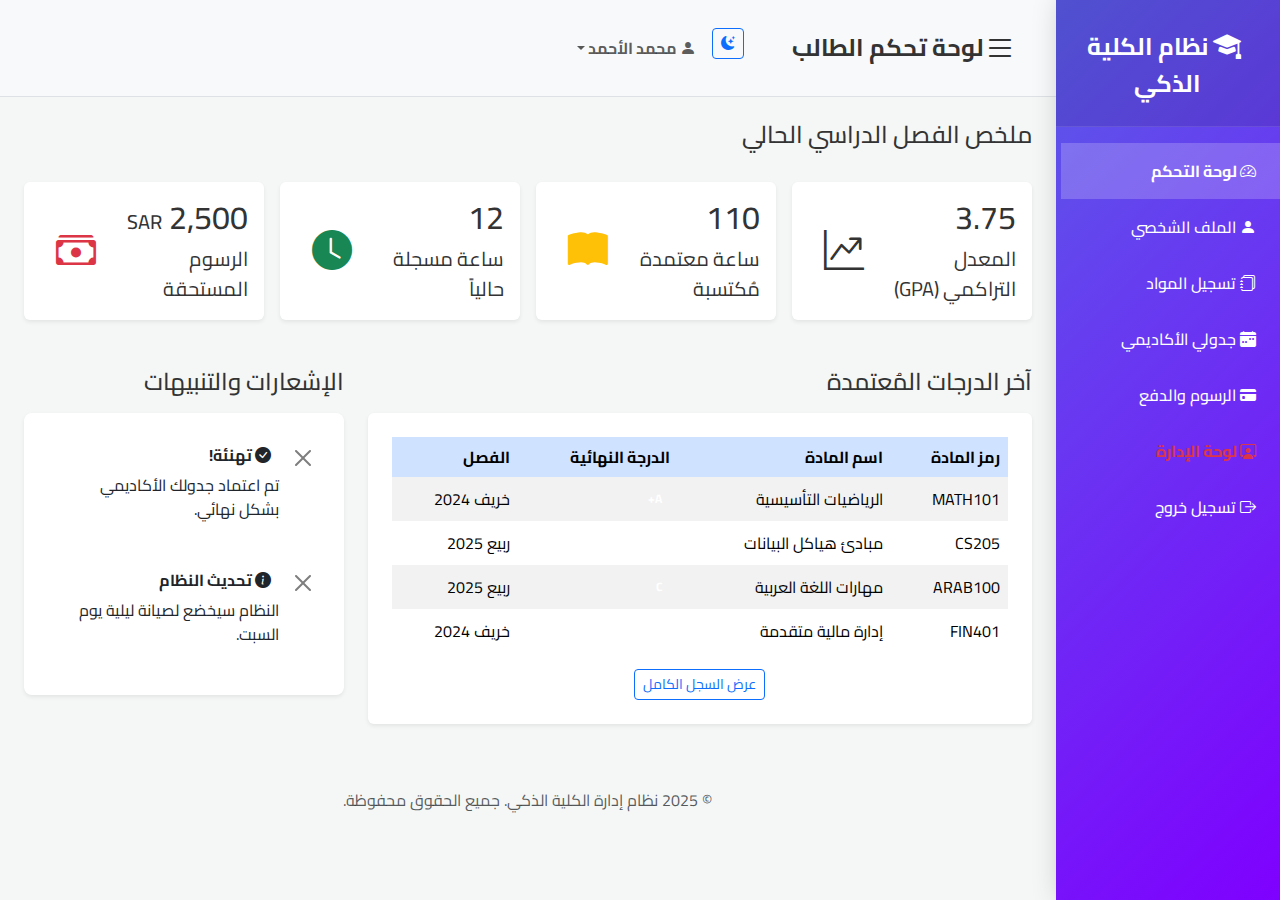
<file: Front-End/index.html>
<!DOCTYPE html>
<html lang="ar" dir="rtl" data-bs-theme="light">
<head>
    <meta charset="UTF-8">
    <meta name="viewport" content="width=device-width, initial-scale=1.0">
    <title>لوحة تحكم الطالب - النسخة الاحترافية</title>
    
    <link href="https://fonts.googleapis.com/css2?family=Cairo:wght@400;700&display=swap" rel="stylesheet">
    
    <link href="https://cdn.jsdelivr.net/npm/bootstrap@5.3.3/dist/css/bootstrap.min.css" rel="stylesheet">
    <link rel="stylesheet" href="https://cdn.jsdelivr.net/npm/bootstrap-icons@1.11.3/font/bootstrap-icons.min.css">
    <link rel="stylesheet" href="static/css/style.css">
</head>
<body>

    <div class="d-flex" id="wrapper">

        <div class="sidebar-wrapper animate__animated animate__fadeInLeft" id="sidebar-wrapper">
            <div class="sidebar-heading text-center py-4 primary-color fw-bold border-bottom">
                <i class="bi bi-mortarboard-fill fs-3 me-2"></i> نظام الكلية الذكي
            </div>
            <div class="list-group list-group-flush my-3">
                <a href="index.html" class="list-group-item list-group-item-action active py-3 ripple" aria-current="true">
                    <i class="bi bi-speedometer2 me-2"></i> لوحة التحكم
                </a>
                <a href="profile.html" class="list-group-item list-group-item-action py-3 ripple">
                    <i class="bi bi-person-fill me-2"></i> الملف الشخصي
                </a>
                <a href="catalog.html" class="list-group-item list-group-item-action py-3 ripple">
                    <i class="bi bi-journals me-2"></i> تسجيل المواد
                </a>
                <a href="schedule.html" class="list-group-item list-group-item-action py-3 ripple">
                    <i class="bi bi-calendar-week-fill me-2"></i> جدولي الأكاديمي
                </a>
                <a href="payment.html" class="list-group-item list-group-item-action py-3 ripple">
                    <i class="bi bi-credit-card-fill me-2"></i> الرسوم والدفع
                </a>
                <a href="management.html" class="list-group-item list-group-item-action py-3 ripple text-danger fw-bold">
                    <i class="bi bi-person-workspace me-2"></i> لوحة الإدارة
                </a>
                <a href="#" class="list-group-item list-group-item-action py-3 ripple" onclick="logout()">
                    <i class="bi bi-box-arrow-right me-2"></i> تسجيل خروج
                </a>
            </div>
        </div>
        
        <div id="page-content-wrapper">
            <nav class="navbar navbar-expand-lg navbar-light bg-light py-4 px-4 border-bottom">
                <div class="d-flex align-items-center">
                    <i class="bi bi-list primary-color fs-2 me-3" id="menu-toggle"></i>
                    <h2 class="fs-4 mb-0 fw-bold">لوحة تحكم الطالب</h2>
                </div>

                <div class="collapse navbar-collapse" id="navbarSupportedContent">
                    <ul class="navbar-nav ms-auto mb-2 mb-lg-0">
                        <li class="nav-item">
                            <button class="btn btn-sm btn-outline-primary me-2" id="theme-toggle">
                                <i class="bi bi-moon-stars-fill"></i>
                            </button>
                        </li>
                        <li class="nav-item dropdown">
                            <a class="nav-link dropdown-toggle second-text fw-bold" href="#" id="navbarDropdown"
                                role="button" data-bs-toggle="dropdown" aria-expanded="false">
                                <i class="bi bi-person-fill me-2"></i> محمد الأحمد
                            </a>
                            <ul class="dropdown-menu dropdown-menu-end" aria-labelledby="navbarDropdown">
                                <li><a class="dropdown-item" href="profile.html">الملف الشخصي</a></li>
                                <li><a class="dropdown-item" href="management.html">لوحة الإدارة</a></li>
                                <li><a class="dropdown-item" href="#" onclick="logout()">تسجيل خروج</a></li>
                            </ul>
                        </li>
                    </ul>
                </div>
            </nav>

            <div class="container-fluid px-4">
                
                <h3 class="fs-4 mt-4 mb-3 primary-color">ملخص الفصل الدراسي الحالي</h3>

                <div class="row g-3 my-2">
                    <div class="col-md-3">
                        <div class="p-3 bg-white shadow-sm d-flex justify-content-around align-items-center rounded">
                            <div>
                                <h3 class="fs-2">3.75</h3>
                                <p class="fs-5 mb-0">المعدل التراكمي (GPA)</p>
                            </div>
                            <i class="bi bi-graph-up-arrow fs-1 primary-color p-3"></i>
                        </div>
                    </div>

                    <div class="col-md-3">
                        <div class="p-3 bg-white shadow-sm d-flex justify-content-around align-items-center rounded">
                            <div>
                                <h3 class="fs-2">110</h3>
                                <p class="fs-5 mb-0">ساعة معتمدة مُكتسبة</p>
                            </div>
                            <i class="bi bi-book-fill fs-1 text-warning p-3"></i>
                        </div>
                    </div>

                    <div class="col-md-3">
                        <div class="p-3 bg-white shadow-sm d-flex justify-content-around align-items-center rounded">
                            <div>
                                <h3 class="fs-2">12</h3>
                                <p class="fs-5 mb-0">ساعة مسجلة حالياً</p>
                            </div>
                            <i class="bi bi-clock-fill fs-1 text-success p-3"></i>
                        </div>
                    </div>

                    <div class="col-md-3">
                        <div class="p-3 bg-white shadow-sm d-flex justify-content-around align-items-center rounded">
                            <div>
                                <h3 class="fs-2">2,500 <span class="fs-5">SAR</span></h3>
                                <p class="fs-5 mb-0">الرسوم المستحقة</p>
                            </div>
                            <i class="bi bi-cash-stack fs-1 text-danger p-3"></i>
                        </div>
                    </div>
                </div>

                <div class="row my-5">
                    
                    <div class="col-lg-8">
                        <h3 class="fs-4 mb-3 primary-color">آخر الدرجات المُعتمدة</h3>
                        <div class="table-responsive bg-white rounded shadow-sm p-4">
                            <table class="table table-hover table-striped table-borderless align-middle">
                                <thead class="table-primary">
                                    <tr>
                                        <th scope="col">رمز المادة</th>
                                        <th scope="col">اسم المادة</th>
                                        <th scope="col">الدرجة النهائية</th>
                                        <th scope="col">الفصل</th>
                                    </tr>
                                </thead>
                                <tbody>
                                    <tr>
                                        <td>MATH101</td>
                                        <td>الرياضيات التأسيسية</td>
                                        <td>
                                            <span class="badge bg-success-gradient p-2">A+</span>
                                        </td>
                                        <td>خريف 2024</td>
                                    </tr>
                                    <tr>
                                        <td>CS205</td>
                                        <td>مبادئ هياكل البيانات</td>
                                        <td>
                                            <span class="badge bg-warning-gradient p-2">B-</span>
                                        </td>
                                        <td>ربيع 2025</td>
                                    </tr>
                                    <tr>
                                        <td>ARAB100</td>
                                        <td>مهارات اللغة العربية</td>
                                        <td>
                                            <span class="badge bg-danger-gradient p-2">C</span>
                                        </td>
                                        <td>ربيع 2025</td>
                                    </tr>
                                    <tr>
                                        <td>FIN401</td>
                                        <td>إدارة مالية متقدمة</td>
                                        <td>
                                            <span class="badge bg-primary-gradient p-2">A</span>
                                        </td>
                                        <td>خريف 2024</td>
                                    </tr>
                                </tbody>
                            </table>
                            <div class="text-center mt-3">
                                <a href="profile.html#grades-history" class="btn btn-sm btn-outline-primary">عرض السجل الكامل</a>
                            </div>
                        </div>
                    </div>

                    <div class="col-lg-4 mt-4 mt-lg-0">
                        <h3 class="fs-4 mb-3 primary-color">الإشعارات والتنبيهات</h3>
                        <div class="card shadow-sm border-0 rounded-3">
                            <div class="card-body p-3">
                                <div class="alert alert-success-glass alert-dismissible fade show" role="alert">
                                    <h6 class="alert-heading fw-bold"><i class="bi bi-check-circle-fill me-2"></i> تهنئة!</h6>
                                    تم اعتماد جدولك الأكاديمي بشكل نهائي.
                                    <button type="button" class="btn-close" data-bs-dismiss="alert" aria-label="Close"></button>
                                </div>
                                <div class="alert alert-info-glass alert-dismissible fade show" role="alert">
                                    <h6 class="alert-heading fw-bold"><i class="bi bi-info-circle-fill me-2"></i> تحديث النظام</h6>
                                    النظام سيخضع لصيانة ليلية يوم السبت.
                                    <button type="button" class="btn-close" data-bs-dismiss="alert" aria-label="Close"></button>
                                </div>
                            </div>
                        </div>
                    </div>
                </div>
            </div>
            
            <footer class="footer mt-auto py-3 text-center">
                <div class="container">
                    <span class="text-muted">© 2025 نظام إدارة الكلية الذكي. جميع الحقوق محفوظة.</span>
                </div>
            </footer>

        </div>
    </div>

    <script src="https://cdn.jsdelivr.net/npm/bootstrap@5.3.3/dist/js/bootstrap.bundle.min.js"></script>
    <script src="static/js/main.js"></script>
</body>
</html>
</file>
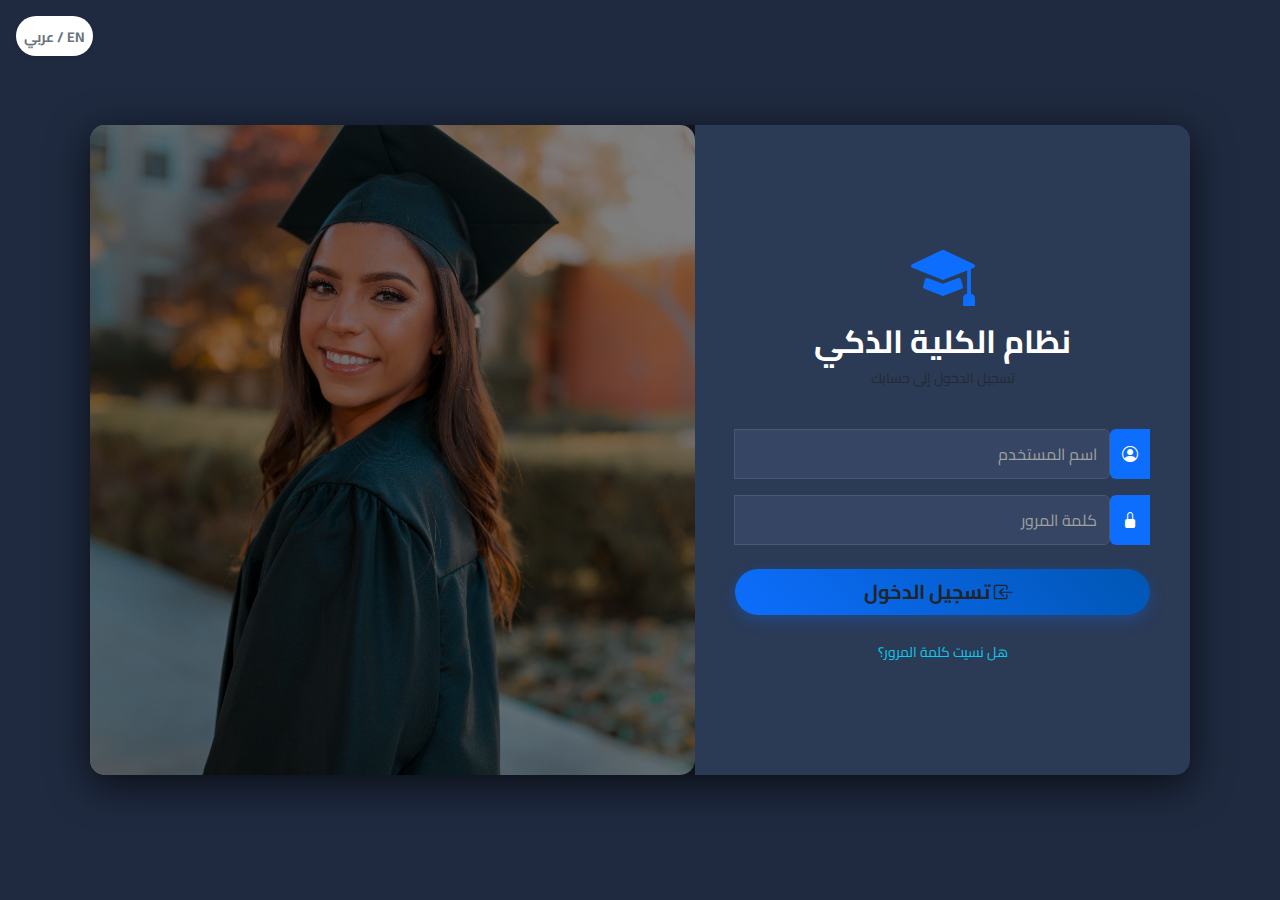
<file: Front-End/login.html>
<!DOCTYPE html>
<html lang="ar" dir="rtl">
<head>
    <meta charset="UTF-8">
    <meta name="viewport" content="width=device-width, initial-scale=1.0">
    <title>تسجيل الدخول - نظام الكلية الذكي</title>
    
    <link href="https://cdn.jsdelivr.net/npm/bootstrap@5.3.3/dist/css/bootstrap.min.css" rel="stylesheet">
    <link rel="stylesheet" href="https://cdn.jsdelivr.net/npm/bootstrap-icons@1.11.3/font/bootstrap-icons.min.css">
    
    <link href="https://fonts.googleapis.com/css2?family=Cairo:wght@400;700&display=swap" rel="stylesheet">
    
    <link rel="stylesheet" href="static/css/stylelogin.css">

    <link rel="icon" type="image/png" href="static/images/favicon.png"> 
</head>
<body>
    
    <div class="lang-toggle-btn position-absolute top-0 start-0 m-3 p-2 rounded-pill bg-white shadow-sm">
        <a href="#" class="text-secondary small fw-bold text-decoration-none">EN / عربي</a>
    </div>

    <div class="main-wrapper">
        
        <div class="login-panel dark-panel shadow-lg">
            
            <div class="logo-area text-center mb-4">
                <i class="bi bi-mortarboard-fill logo-icon display-3 primary-color-text"></i>
                <h1 class="app-name h2 fw-bold mt-2 text-white">نظام الكلية الذكي</h1>
                <p class="text-muted small">تسجيل الدخول إلى حسابك</p>
            </div>

            <form class="login-form" id="loginForm">
                
                <div class="input-group mb-3 custom-input-group">
                    <span class="input-group-text"><i class="bi bi-person-circle"></i></span>
                    <input type="text" class="form-control" id="username" placeholder="اسم المستخدم" required>
                </div>

                <div class="input-group mb-4 custom-input-group">
                    <span class="input-group-text"><i class="bi bi-lock-fill"></i></span>
                    <input type="password" class="form-control" id="passwordField" placeholder="كلمة المرور" required>
                </div>
                
                <div id="message" class="text-center mb-3 small fw-bold"></div>

                <button type="submit" class="btn btn-primary-gradient w-100 btn-lg rounded-pill login-btn">
                    <i class="bi bi-box-arrow-in-left me-2"></i> تسجيل الدخول
                </button>
            </form>
            
            <div class="footer-links mt-4 text-center">
                <a href="#" class="text-info small text-decoration-none">هل نسيت كلمة المرور؟</a>
            </div>
        </div>

        <div class="image-panel d-none d-md-flex">
            <div class="overlay-text">
               
            </div>
        </div>
    </div>

    <script src="https://cdn.jsdelivr.net/npm/bootstrap@5.3.3/dist/js/bootstrap.bundle.min.js"></script>
    <script src="static/js/login.js"></script>
</body>
</html>
</file>
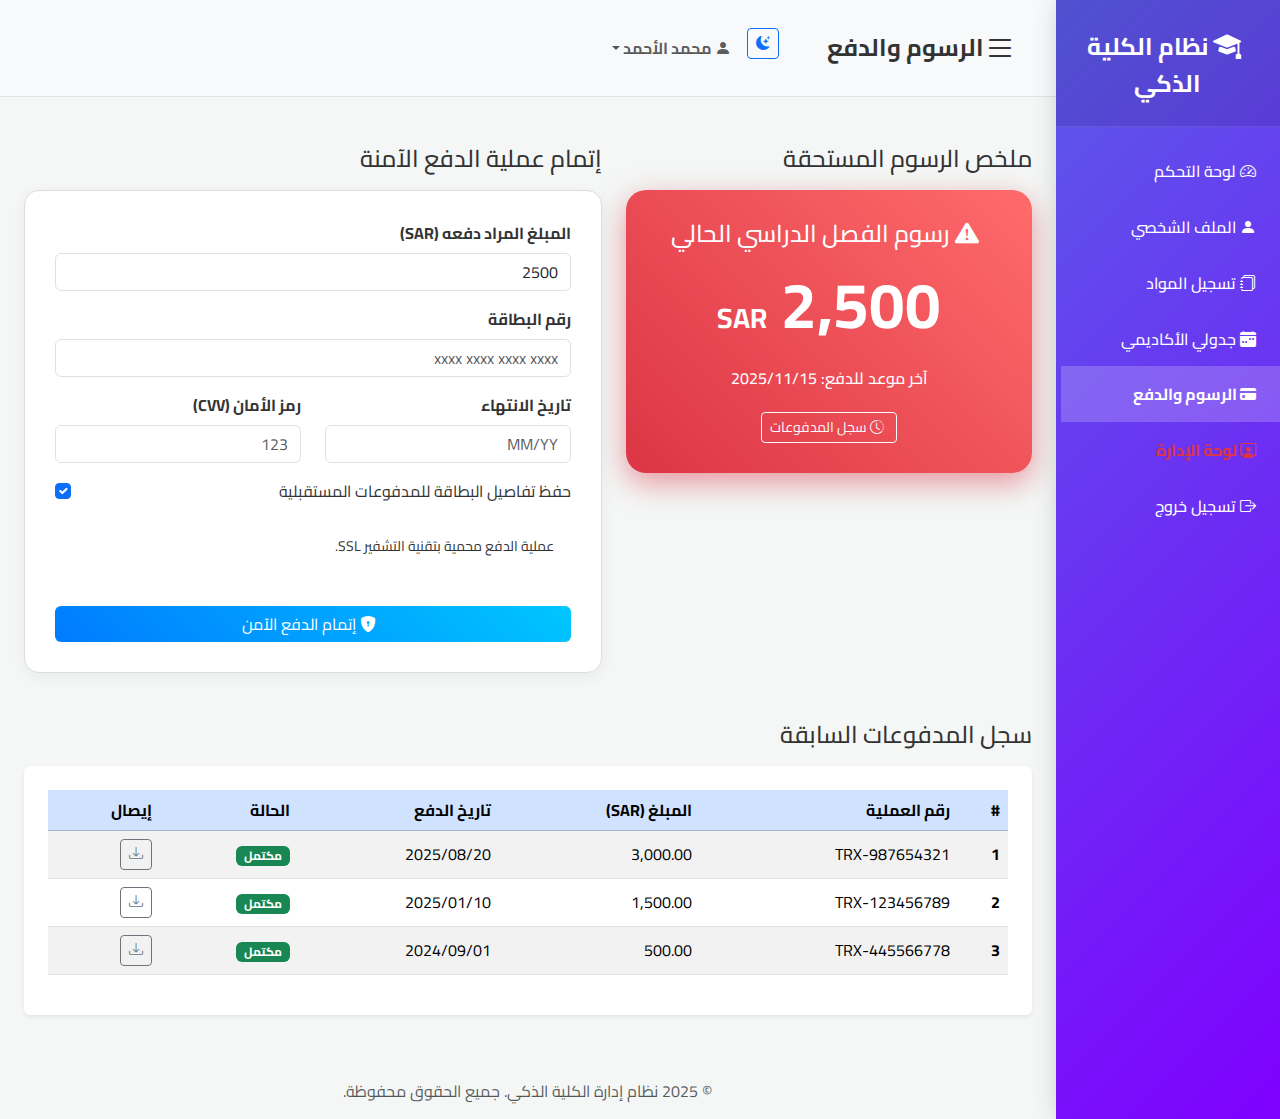
<file: Front-End/payment.html>
<!DOCTYPE html>
<html lang="ar" dir="rtl" data-bs-theme="light">
<head>
    <meta charset="UTF-8">
    <meta name="viewport" content="width=device-width, initial-scale=1.0">
    <title>الرسوم والدفع - نظام التسجيل</title>
    
    <link href="https://fonts.googleapis.com/css2?family=Cairo:wght@400;700&display=swap" rel="stylesheet">
    
    <link href="https://cdn.jsdelivr.net/npm/bootstrap@5.3.3/dist/css/bootstrap.min.css" rel="stylesheet">
    <link rel="stylesheet" href="https://cdn.jsdelivr.net/npm/bootstrap-icons@1.11.3/font/bootstrap-icons.min.css">
    <link rel="stylesheet" href="static/css/style.css">

    <style>
        /* CSS إضافي خاص بصفحة الدفع */
        .summary-box {
            background: linear-gradient(45deg, #dc3545, #ff6b6b); /* تدرج لوني للخلفية الحمراء/الوردية */
            color: white;
            border-radius: 20px;
            padding: 30px;
            text-align: center;
            box-shadow: 0 10px 30px rgba(220, 53, 69, 0.5);
            transition: all 0.3s ease;
        }
        .summary-box .amount {
            font-size: 4rem;
            font-weight: 700;
        }
        .payment-form-card {
            border: 1px solid #ddd;
            border-radius: 15px;
            padding: 30px;
            box-shadow: 0 4px 15px rgba(0, 0, 0, 0.05);
        }
        .btn-primary-gradient {
            background-image: linear-gradient(45deg, #007bff, #00c6ff);
            border: none;
            color: white;
            transition: all 0.3s ease;
        }
        .btn-primary-gradient:hover {
            opacity: 0.9;
            transform: translateY(-2px);
        }
    </style>
</head>
<body>

    <div class="d-flex" id="wrapper">

        <div class="sidebar-wrapper animate__animated animate__fadeInLeft" id="sidebar-wrapper">
            <div class="sidebar-heading text-center py-4 primary-color fw-bold border-bottom">
                <i class="bi bi-mortarboard-fill fs-3 me-2"></i> نظام الكلية الذكي
            </div>
            <div class="list-group list-group-flush my-3">
                <a href="index.html" class="list-group-item list-group-item-action py-3 ripple" aria-current="true">
                    <i class="bi bi-speedometer2 me-2"></i> لوحة التحكم
                </a>
                <a href="profile.html" class="list-group-item list-group-item-action py-3 ripple">
                    <i class="bi bi-person-fill me-2"></i> الملف الشخصي
                </a>
                <a href="catalog.html" class="list-group-item list-group-item-action py-3 ripple">
                    <i class="bi bi-journals me-2"></i> تسجيل المواد
                </a>
                <a href="schedule.html" class="list-group-item list-group-item-action py-3 ripple">
                    <i class="bi bi-calendar-week-fill me-2"></i> جدولي الأكاديمي
                </a>
                <a href="payment.html" class="list-group-item list-group-item-action active py-3 ripple">
                    <i class="bi bi-credit-card-fill me-2"></i> الرسوم والدفع
                </a>
                <a href="management.html" class="list-group-item list-group-item-action py-3 ripple text-danger fw-bold">
                    <i class="bi bi-person-workspace me-2"></i> لوحة الإدارة
                </a>
                <a href="#" class="list-group-item list-group-item-action py-3 ripple" onclick="logout()">
                    <i class="bi bi-box-arrow-right me-2"></i> تسجيل خروج
                </a>
            </div>
        </div>
        
        <div id="page-content-wrapper">
            <nav class="navbar navbar-expand-lg navbar-light bg-light py-4 px-4 border-bottom">
                <div class="d-flex align-items-center">
                    <i class="bi bi-list primary-color fs-2 me-3" id="menu-toggle"></i>
                    <h2 class="fs-4 mb-0 fw-bold">الرسوم والدفع</h2>
                </div>

                <div class="collapse navbar-collapse" id="navbarSupportedContent">
                    <ul class="navbar-nav ms-auto mb-2 mb-lg-0">
                        <li class="nav-item">
                            <button class="btn btn-sm btn-outline-primary me-2" id="theme-toggle">
                                <i class="bi bi-moon-stars-fill"></i>
                            </button>
                        </li>
                        <li class="nav-item dropdown">
                            <a class="nav-link dropdown-toggle second-text fw-bold" href="#" id="navbarDropdown"
                                role="button" data-bs-toggle="dropdown" aria-expanded="false">
                                <i class="bi bi-person-fill me-2"></i> محمد الأحمد
                            </a>
                            <ul class="dropdown-menu dropdown-menu-end" aria-labelledby="navbarDropdown">
                                <li><a class="dropdown-item" href="profile.html">الملف الشخصي</a></li>
                                <li><a class="dropdown-item" href="management.html">لوحة الإدارة</a></li>
                                <li><a class="dropdown-item" href="#" onclick="logout()">تسجيل خروج</a></li>
                            </ul>
                        </li>
                    </ul>
                </div>
            </nav>

            <div class="container-fluid px-4">
                
                <div class="row g-4 my-4">
                    
                    <div class="col-lg-5">
                        <h3 class="fs-4 mb-3 primary-color">ملخص الرسوم المستحقة</h3>
                        <div class="summary-box">
                            <p class="h4 mb-2"><i class="bi bi-exclamation-triangle-fill me-2"></i> رسوم الفصل الدراسي الحالي</p>
                            <div class="amount">2,500 <span class="fs-3">SAR</span></div>
                            <p class="h6 mt-3">آخر موعد للدفع: 2025/11/15</p>
                            <a href="#payment-history" class="btn btn-sm btn-outline-light mt-3"><i class="bi bi-clock-history me-1"></i> سجل المدفوعات</a>
                        </div>
                    </div>

                    <div class="col-lg-7">
                        <h3 class="fs-4 mb-3 primary-color">إتمام عملية الدفع الآمنة</h3>
                        <div class="payment-form-card bg-white">
                            <form id="paymentForm">
                                <div class="mb-3">
                                    <label for="amountToPay" class="form-label fw-bold">المبلغ المراد دفعه (SAR)</label>
                                    <input type="number" class="form-control" id="amountToPay" value="2500" min="50" step="50" required>
                                </div>
                                <div class="mb-3">
                                    <label for="cardNumber" class="form-label fw-bold">رقم البطاقة</label>
                                    <input type="text" class="form-control" id="cardNumber" placeholder="xxxx xxxx xxxx xxxx" maxlength="19" required>
                                </div>
                                <div class="row">
                                    <div class="col-md-6 mb-3">
                                        <label for="expiryDate" class="form-label fw-bold">تاريخ الانتهاء</label>
                                        <input type="text" class="form-control" id="expiryDate" placeholder="MM/YY" maxlength="5" required>
                                    </div>
                                    <div class="col-md-6 mb-3">
                                        <label for="cvv" class="form-label fw-bold">رمز الأمان (CVV)</label>
                                        <input type="text" class="form-control" id="cvv" placeholder="123" maxlength="4" required>
                                    </div>
                                </div>
                                <div class="mb-3 form-check">
                                    <input type="checkbox" class="form-check-input" id="saveCard" checked>
                                    <label class="form-check-label" for="saveCard">حفظ تفاصيل البطاقة للمدفوعات المستقبلية</label>
                                </div>
                                <div class="alert alert-info-glass small" role="alert">
                                    عملية الدفع محمية بتقنية التشفير SSL.
                                </div>
                                <button type="submit" class="btn btn-primary-gradient w-100 mt-3" id="payButton">
                                    <i class="bi bi-shield-lock-fill me-2"></i> إتمام الدفع الآمن
                                </button>
                            </form>
                        </div>
                    </div>
                </div>

                <div class="row my-5" id="payment-history">
                    <h3 class="fs-4 mb-3 primary-color">سجل المدفوعات السابقة</h3>
                    <div class="col-12">
                        <div class="table-responsive bg-white rounded shadow-sm p-4">
                            <table class="table table-hover table-striped align-middle">
                                <thead class="table-primary">
                                    <tr>
                                        <th scope="col">#</th>
                                        <th scope="col">رقم العملية</th>
                                        <th scope="col">المبلغ (SAR)</th>
                                        <th scope="col">تاريخ الدفع</th>
                                        <th scope="col">الحالة</th>
                                        <th scope="col">إيصال</th>
                                    </tr>
                                </thead>
                                <tbody>
                                    <tr>
                                        <th scope="row">1</th>
                                        <td>TRX-987654321</td>
                                        <td>3,000.00</td>
                                        <td>2025/08/20</td>
                                        <td><span class="badge bg-success">مكتمل</span></td>
                                        <td><button class="btn btn-sm btn-outline-secondary"><i class="bi bi-download"></i></button></td>
                                    </tr>
                                    <tr>
                                        <th scope="row">2</th>
                                        <td>TRX-123456789</td>
                                        <td>1,500.00</td>
                                        <td>2025/01/10</td>
                                        <td><span class="badge bg-success">مكتمل</span></td>
                                        <td><button class="btn btn-sm btn-outline-secondary"><i class="bi bi-download"></i></button></td>
                                    </tr>
                                    <tr>
                                        <th scope="row">3</th>
                                        <td>TRX-445566778</td>
                                        <td>500.00</td>
                                        <td>2024/09/01</td>
                                        <td><span class="badge bg-success">مكتمل</span></td>
                                        <td><button class="btn btn-sm btn-outline-secondary"><i class="bi bi-download"></i></button></td>
                                    </tr>
                                </tbody>
                            </table>
                        </div>
                    </div>
                </div>

            </div>
            
            <footer class="footer mt-auto py-3 text-center">
                <div class="container">
                    <span class="text-muted">© 2025 نظام إدارة الكلية الذكي. جميع الحقوق محفوظة.</span>
                </div>
            </footer>

        </div>
    </div>

    <script src="https://cdn.jsdelivr.net/npm/bootstrap@5.3.3/dist/js/bootstrap.bundle.min.js"></script>
    <script src="static/js/main.js"></script>
    
    <script>
        document.getElementById('paymentForm').addEventListener('submit', function(event) {
            event.preventDefault(); // منع الإرسال الافتراضي

            const btn = document.getElementById('payButton');
            
            // محاكاة التحقق من الحقول (يفترض أن الحقول مليئة هنا)
            const amount = document.getElementById('amountToPay').value;

            if (confirm(`هل أنت متأكد من الدفع مبلغ ${amount} SAR؟`)) {
                // تغيير حالة الزر إلى Loading
                btn.innerHTML = '<span class="spinner-border spinner-border-sm" role="status" aria-hidden="true"></span> جارٍ معالجة الدفع...';
                btn.disabled = true;
                
                // محاكاة عملية الدفع (تستغرق 3 ثواني)
                setTimeout(() => {
                    // رسالة نجاح محاكاة
                    alert('تمت عملية الدفع بنجاح! شكراً لك.');
                    
                    // إعادة ضبط الزر وتحديث الملخص (محاكاة)
                    btn.innerHTML = '<i class="bi bi-shield-lock-fill me-2"></i> تم الدفع بنجاح!';
                    btn.classList.remove('btn-primary-gradient');
                    btn.classList.add('btn-success');
                    
                    document.querySelector('.summary-box').innerHTML = `
                        <p class="h4 mb-2"><i class="bi bi-check-circle-fill me-2"></i> لا توجد رسوم مستحقة حالياً.</p>
                        <div class="amount" style="font-size: 3rem;">0.00 <span class="fs-3">SAR</span></div>
                        <p class="h6 mt-3">يمكنك الاستمرار في التسجيل بدون قيود.</p>
                    `;
                    
                    // تحديث سجل المدفوعات (محاكاة)
                    const historyBody = document.querySelector('#payment-history tbody');
                    const newRow = historyBody.insertRow(0);
                    newRow.innerHTML = `
                        <th scope="row">${historyBody.rows.length + 1}</th>
                        <td>TRX-${Math.floor(Math.random() * 900000000) + 100000000}</td>
                        <td>${parseFloat(amount).toFixed(2)}</td>
                        <td>${new Date().toLocaleDateString('ar-SA')}</td>
                        <td><span class="badge bg-success">مكتمل</span></td>
                        <td><button class="btn btn-sm btn-outline-secondary"><i class="bi bi-download"></i></button></td>
                    `;

                }, 3000);
            } else {
                // إذا ألغى المستخدم
                btn.innerHTML = '<i class="bi bi-shield-lock-fill me-2"></i> إتمام الدفع الآمن';
                btn.disabled = false;
            }
        });

        // هذا الكود هو للمحاكاة فقط. في تطبيق فعلي، يجب التواصل مع API حقيقي للدفع.
    </script>
</body>
</html>
</file>
<file: Front-End/static/css/stylelogin.css>
/* static/css/stylelogin.css (التصميم الداكن الاحترافي) */

/* ------------------ المتغيرات والألوان ------------------ */
:root {
    --primary-color: #0d6efd; /* أزرق أساسي */
    --primary-gradient: linear-gradient(45deg, #0d6efd, #0056b3);
    --dark-bg: #1f2a40; /* لون خلفية داكن للمحاذاة مع الصورة */
    --dark-card-bg: #2b3a55; /* لون أغمق قليلاً للبطاقة */
    --text-light: #e0e0e0;
    --text-muted: #a0a0a0;
}

* {
    margin: 0;
    padding: 0;
    box-sizing: border-box;
    font-family: 'Cairo', sans-serif;
}

body {
    background-color: var(--dark-bg); 
    display: flex;
    justify-content: center;
    align-items: center;
    min-height: 100vh;
    overflow: hidden; 
    direction: rtl; 
}

/* ------------------ الغلاف الرئيسي واللوحة ------------------ */
.main-wrapper {
    display: flex;
    width: 90%;
    max-width: 1100px;
    height: 650px; 
    border-radius: 15px;
    overflow: hidden;
    box-shadow: 0 10px 40px rgba(0, 0, 0, 0.7); /* ظل داكن قوي */
}

/* لوحة الدخول الداكنة */
.login-panel {
    width: 45%; 
    min-width: 400px;
    padding: 40px;
    display: flex;
    flex-direction: column;
    justify-content: center;
    background-color: var(--dark-card-bg); /* لون الخلفية الداكن للوحة */
    color: var(--text-light);
    transition: all 0.5s ease;
}

.logo-icon {
    color: var(--primary-color);
}
.primary-color-text {
    color: var(--primary-color);
}

/* ------------------ حقول الإدخال (الأنسب للثيم الداكن) ------------------ */
.custom-input-group .input-group-text {
    background-color: var(--primary-color);
    color: white;
    border: none;
    height: 50px;
}

.custom-input-group .form-control {
    background-color: #354563; /* لون خلفية حقل الإدخال الداكن */
    color: var(--text-light);
    border: 1px solid #4a5a70;
    height: 50px;
    font-size: 1rem;
}

.form-control::placeholder {
    color: var(--text-muted);
}

.form-control:focus {
    background-color: #354563; 
    border-color: var(--primary-color);
    box-shadow: 0 0 0 0.25rem rgba(13, 110, 253, 0.4) !important;
}

/* ------------------ زر تسجيل الدخول ------------------ */
.btn-primary-gradient {
    background: var(--primary-gradient);
    border: none;
    font-weight: bold;
    box-shadow: 0 5px 15px rgba(13, 110, 253, 0.3);
}

/* ------------------ لوحة الصورة (الخلفية) ------------------ */
.image-panel {
    width: 55%; 
    /* 🛑 الحل الأكيد لمسار الصورة من ملف CSS داخل مجلد css */
    background-image: url('../images/university_bg.jpg'); 
    background-size: cover;
    background-position: center;
    position: relative;
    border-radius: 0 15px 15px 0; 
    display: flex;
    justify-content: center;
    align-items: center;
    color: white;
    text-align: center;
}

.image-panel::before {
    /* طبقة تظليل داكنة لزيادة وضوح النص الأبيض */
    content: '';
    position: absolute;
    top: 0;
    left: 0;
    right: 0;
    bottom: 0;
    background: rgba(0, 0, 0, 0.5); 
}

.overlay-text {
    position: relative;
    z-index: 20;
    padding: 30px;
    /* تأثير خفيف على النص */
    text-shadow: 0 2px 4px rgba(0, 0, 0, 0.6); 
}

/* ------------------ التجاوبية ------------------ */
@media (max-width: 992px) {
    .login-panel { width: 50%; }
    .image-panel { width: 50%; }
}

@media (max-width: 768px) {
    /* إعادة لوحة الدخول إلى العرض الكامل للهواتف */
    .main-wrapper {
        flex-direction: column;
        height: auto; 
        max-width: 400px;
    }
    .login-panel {
        width: 100%;
        border-radius: 15px 15px 0 0;
    }
    .image-panel {
        display: none !important; /* إخفاء لوحة الصورة على الجوال */
    }
}
</file>
<file: Front-End/static/css/style.css>
/* تضمين مكتبة Animate.css للحركات التفاعلية */
@import url('https://cdnjs.cloudflare.com/ajax/libs/animate.css/4.1.1/animate.min.css');

/* ------------------ تعريف متغيرات الألوان (Color Variables) ------------------ */
/* يسهل هذا التبديل بين الوضعين الفاتح والداكن */
:root {
    --primary-color: #5a5be8; /* بنفسجي/أزرق أساسي حيوي */
    --primary-gradient: linear-gradient(135deg, #5a5be8, #7f00ff);
    --secondary-bg: #f4f7f6; /* خلفية فاتحة ناعمة */
    --text-color: #333;
    --card-bg: #fff;
    --shadow-light: 0 8px 25px rgba(0, 0, 0, 0.1);
}

/* ------------------ الوضع الداكن (Dark Mode) ------------------ */
[data-bs-theme="dark"] {
    --primary-color: #7f00ff; /* لون أساسي أكثر إضاءة في الوضع الداكن */
    --primary-gradient: linear-gradient(135deg, #7f00ff, #5a5be8);
    --secondary-bg: #121212; /* أسود عميق للخلفية */
    --text-color: #e0e0e0;
    --card-bg: rgba(45, 45, 45, 0.6); /* خلفية البطاقات شبه شفافة */
    --shadow-light: 0 8px 25px rgba(0, 0, 0, 0.5);
    --bs-body-bg: #121212;
    --bs-light: #2c2c2c;
    --bs-dark: #3a3a3a;
    --bs-border-color: #444; /* حدود داكنة للعناصر */
}

/* ------------------ التعديلات العامة والخطوط ------------------ */
body {
    font-family: 'Cairo', sans-serif;
    background-color: var(--secondary-bg);
    color: var(--text-color);
    min-height: 100vh;
    transition: background-color 0.4s, color 0.4s;
    overflow-x: hidden;
}

h1, h2, h3, h4, h5, h6 {
    color: var(--text-color);
}

/* ------------------ الهيكل الأساسي ------------------ */
#wrapper {
    overflow-x: hidden;
    display: flex;
}
#page-content-wrapper {
    min-width: 100vw;
    transition: margin 0.3s;
}

/* ------------------ شريط التنقل العلوي (Navbar) ------------------ */
.main-navbar {
    background-color: var(--card-bg);
    border-bottom: 1px solid rgba(0, 0, 0, 0.1);
    z-index: 1000;
}
.main-heading {
    color: var(--primary-color);
    font-weight: 700;
}
/* أزرار الإشعارات وتبديل الثيم بتأثير الزجاج */
.btn-light-glass {
    background-color: rgba(255, 255, 255, 0.2);
    border: 1px solid rgba(255, 255, 255, 0.2);
    color: var(--primary-color);
    border-radius: 10px;
    backdrop-filter: blur(5px);
    transition: all 0.3s ease;
}
.btn-light-glass:hover {
    background-color: rgba(255, 255, 255, 0.4);
    transform: translateY(-2px);
    color: var(--primary-color);
    box-shadow: var(--shadow-light);
}
[data-bs-theme="dark"] .btn-light-glass {
    background-color: rgba(68, 68, 68, 0.3);
    border: 1px solid rgba(68, 68, 68, 0.5);
}
[data-bs-theme="dark"] .btn-light-glass:hover {
     background-color: rgba(68, 68, 68, 0.5);
}

/* ------------------ الشريط الجانبي (Sidebar) ------------------ */
.sidebar-wrapper {
    min-height: 100vh;
    margin-right: -17rem; /* إخفاء مبدئي */
    transition: margin 0.3s;
    background: var(--primary-gradient); /* خلفية بتدرج لوني */
    box-shadow: 10px 0 30px rgba(0, 0, 0, 0.3);
    width: 17rem;
    z-index: 1030;
}
#wrapper.toggled .sidebar-wrapper {
    margin-right: 0;
}
.sidebar-heading {
    font-size: 1.5rem;
    color: white;
    background-color: rgba(0, 0, 0, 0.1);
    border-color: rgba(255, 255, 255, 0.1) !important;
}
.list-group-item {
    background: transparent;
    color: white;
    border: none;
    font-weight: 500;
    transition: all 0.2s ease;
}
.list-group-item:hover, .list-group-item.active {
    background: rgba(255, 255, 255, 0.2);
    border-right: 5px solid white; /* شريط جانبي أبيض للخيار النشط */
    transform: translateX(5px); /* تأثير انزلاق بسيط */
}
.list-group-item.active {
    font-weight: 700;
}

/* ------------------ لوحة المحتوى الرئيسية (Main Content) ------------------ */
.dashboard-title {
    color: var(--primary-color);
    border-bottom: 2px solid var(--primary-color);
    padding-bottom: 10px;
}
.main-content-area {
    background-color: var(--secondary-bg);
}

/* ------------------ البطاقات وتأثير الزجاج (Glassmorphism) ------------------ */
.glass-card {
    background-color: var(--card-bg);
    backdrop-filter: blur(10px); /* جوهر تأثير الزجاج */
    border-radius: 20px;
    box-shadow: var(--shadow-light);
    transition: all 0.4s cubic-bezier(0.25, 0.8, 0.25, 1);
    border: 1px solid rgba(255, 255, 255, 0.1);
}
.glass-card:hover {
    transform: translateY(-7px) rotateX(1deg); /* ارتفاع وانحناء بسيط */
    box-shadow: 0 15px 40px rgba(0, 0, 0, 0.3);
}

.main-header {
    background: var(--primary-gradient); /* تدرج لوني لرأس البطاقة */
    color: white;
    border-top-left-radius: 15px;
    border-top-right-radius: 15px;
}

.table-card {
    border-radius: 15px;
    overflow: hidden;
    box-shadow: var(--shadow-light);
}

/* ------------------ أزرار التدرج اللوني ------------------ */
.btn-primary-gradient {
    background: var(--primary-gradient);
    border: none;
    color: white;
    transition: all 0.3s;
}
.btn-primary-gradient:hover {
    box-shadow: 0 5px 15px rgba(127, 0, 255, 0.4);
    transform: translateY(-2px);
    color: white;
    background: var(--primary-gradient);
}
.btn-danger-gradient {
    background: linear-gradient(90deg, #dc3545, #9c1f2b);
    border: none;
    color: white;
    transition: all 0.3s;
}
.btn-danger-gradient:hover {
    box-shadow: 0 5px 15px rgba(220, 53, 69, 0.4);
    transform: translateY(-2px);
}

/* ------------------ CSS خاص بالملف الشخصي (للتناسق) ------------------ */
.profile-header {
    background: linear-gradient(90deg, #5a5be8, #7f00ff);
    color: white;
    border-top-left-radius: 15px;
    border-top-right-radius: 15px;
    padding: 20px;
}
.profile-picture {
    border: 5px solid white;
    box-shadow: 0 0 15px rgba(0, 0, 0, 0.3);
    transition: all 0.3s ease;
}
.detail-item {
    border-bottom: 1px dashed var(--bs-border-color);
}
.detail-item strong {
    color: var(--primary-color);
}
.timeline-item {
    border-right: 3px solid var(--primary-color);
    position: relative;
}
.timeline-item::before {
    background-color: var(--primary-color);
    border: 3px solid var(--secondary-bg);
    box-shadow: 0 0 0 3px var(--primary-color);
}
[data-bs-theme="dark"] .timeline-item::before {
    border: 3px solid #121212; /* خلفية داكنة */
}

/* ------------------ التجاوبية (Responsive) ------------------ */
@media (max-width: 768px) {
    .sidebar-wrapper {
        margin-right: -17rem;
        position: fixed;
        box-shadow: none;
        top: 0;
    }
    #wrapper.toggled .sidebar-wrapper {
        margin-right: 0;
        box-shadow: 5px 0 30px rgba(0, 0, 0, 0.5);
    }
    #page-content-wrapper {
        min-width: 100vw;
    }
    .main-heading {
        display: none !important;
    }
    .main-content-area {
        padding-top: 10px !important;
    }
}

@media (min-width: 769px) {
    #sidebar-wrapper {
        margin-right: 0;
    }
    #page-content-wrapper {
        min-width: 0;
        width: 100%;
    }
    #wrapper.toggled #sidebar-wrapper {
        margin-right: -17rem;
    }
}
</file>
